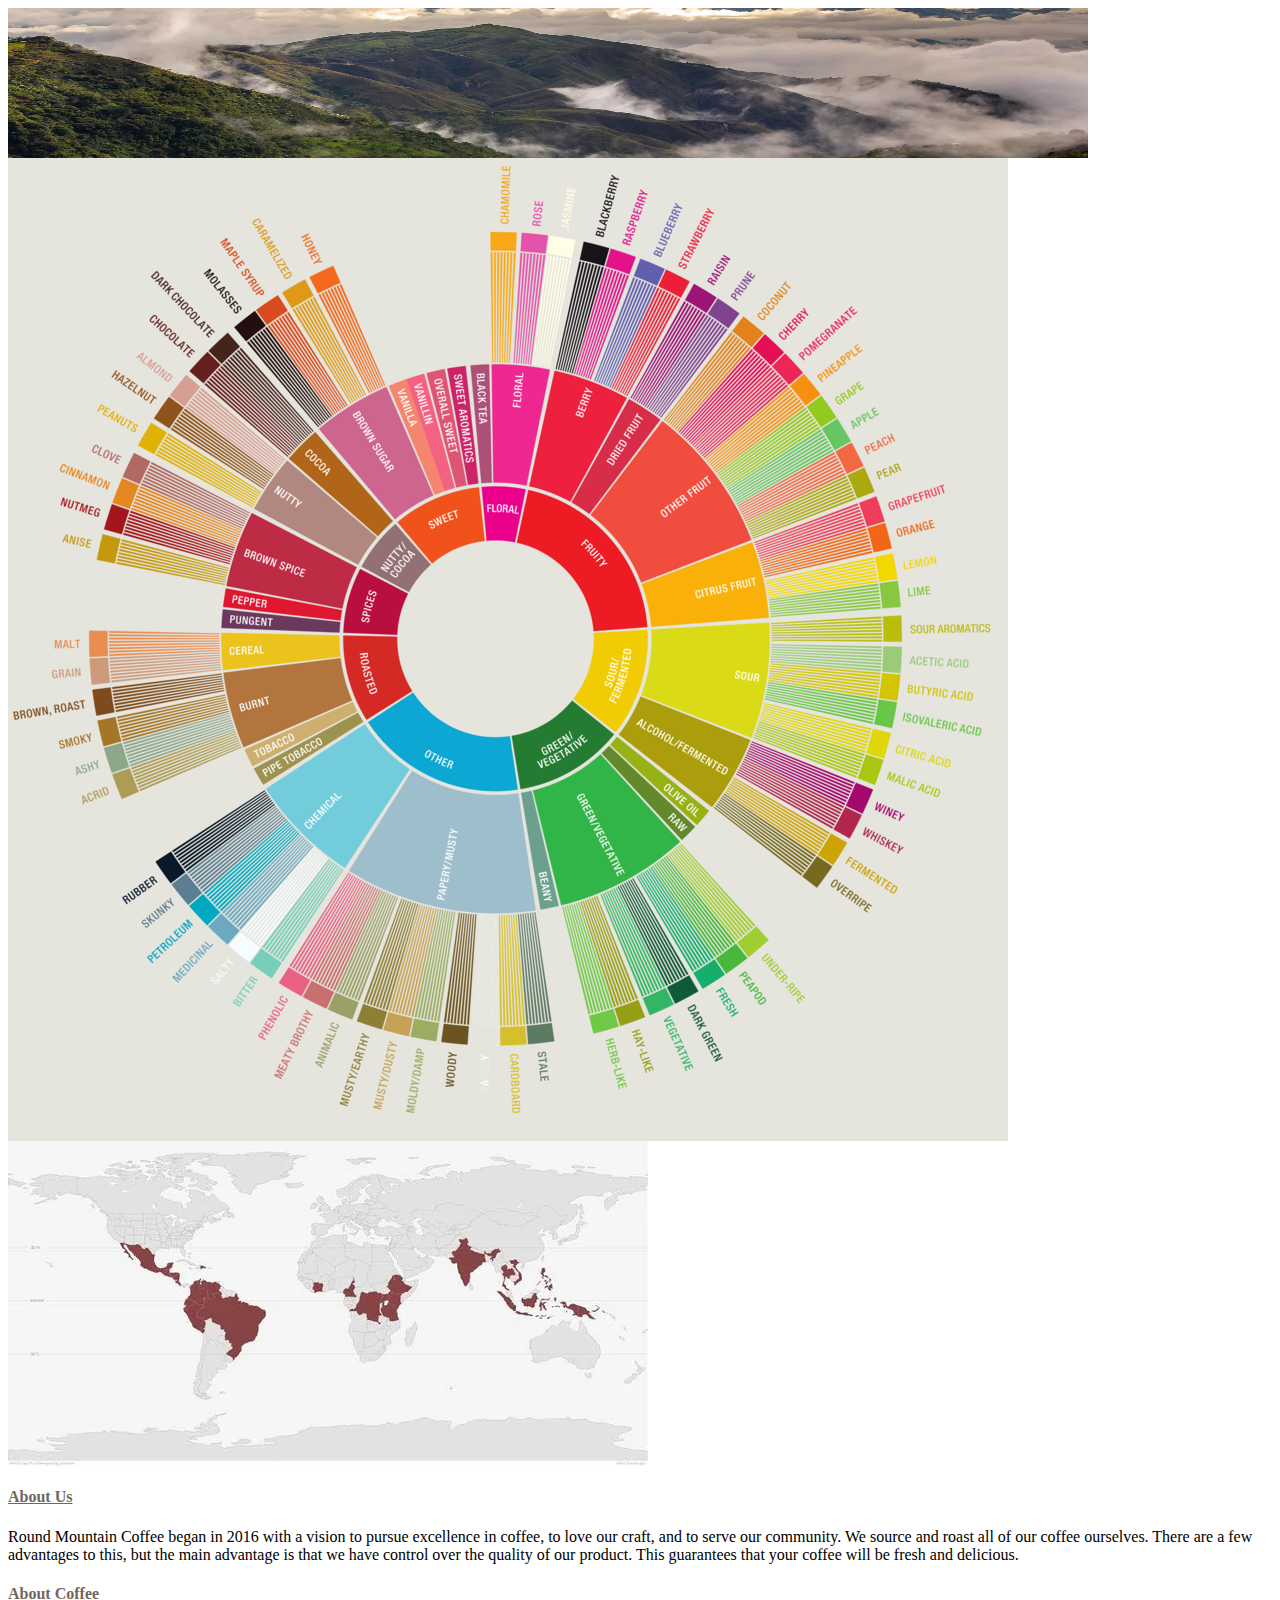
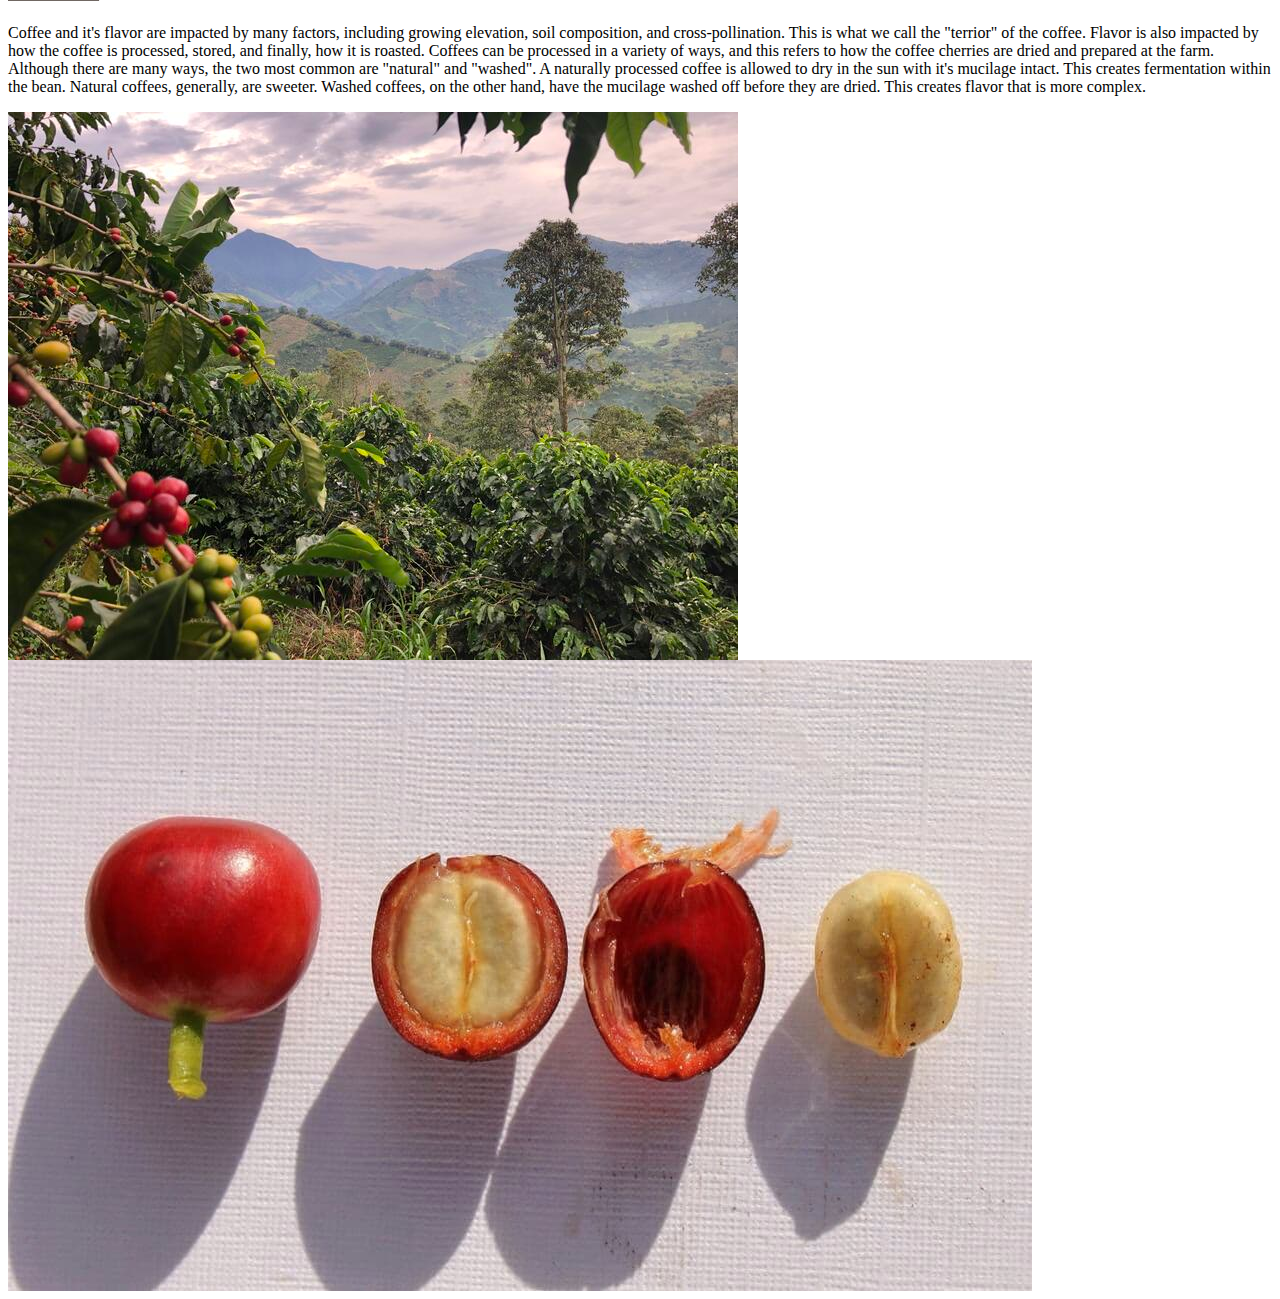
<file: coffeestore/src/main/webapp/about.html>
<body class="bg-info">
	<div class="container  mt-3 mb-3">
		<img class="img-fluid rounded mb-2" src="./images/coffeeMapBanner.webp" alt="Coffee Belt" style="width:1080px;height:150px;">
		<div class="row text-center">
			<div class="col-md-3">
				<img class="img-fluid rounded mt-4"
					src="./images/CoffeeTastingWheel.png">
				<img class="img-fluid rounded mt-4"
					src="./images/coffeeMap.jpg">
			</div>	
			<div class="col-md-6">	
				<h4 style="color:#706762;"><u>About Us</u></h4>	
				<p>Round Mountain Coffee began in 2016 with a vision to pursue excellence in coffee, 
					to love our craft, and to serve our community. We source and roast all of our coffee ourselves. 
					There are a few advantages to this, but the main advantage is that we have control over the 
					quality of our product. This guarantees that your coffee will be fresh and delicious.<p>
				<h4 class="pt-2" style="color:#706762;"><u>About Coffee</u></h4>		
				<p>Coffee and it's flavor are impacted by many factors, including growing elevation, 
					soil composition, and cross-pollination. This is what we call the "terrior" of the coffee. 
					Flavor is also impacted by how the coffee is processed, stored, and finally, how it is roasted.
					Coffees can be processed in a variety of ways, and this refers to how the coffee cherries are 
					dried and prepared at the farm. Although there are many ways, the two most common are "natural"
					and "washed". A naturally processed coffee is allowed to dry in the sun with it's mucilage intact.
					This creates fermentation within the bean. Natural coffees, generally, are sweeter. Washed
					coffees, on the other hand, have the mucilage washed off before they are dried. This
					creates flavor that is more complex. </p>
			</div>
			<div class="col-md-3">
				<img class="img-fluid rounded mt-4"
					src="./images/coffeeFarm.jpg">
				<img class="img-fluid rounded mt-4"
					src="./images/coffee-cherry.jpg">
			</div>	
		</div>
	</div>
</body>
</file>
